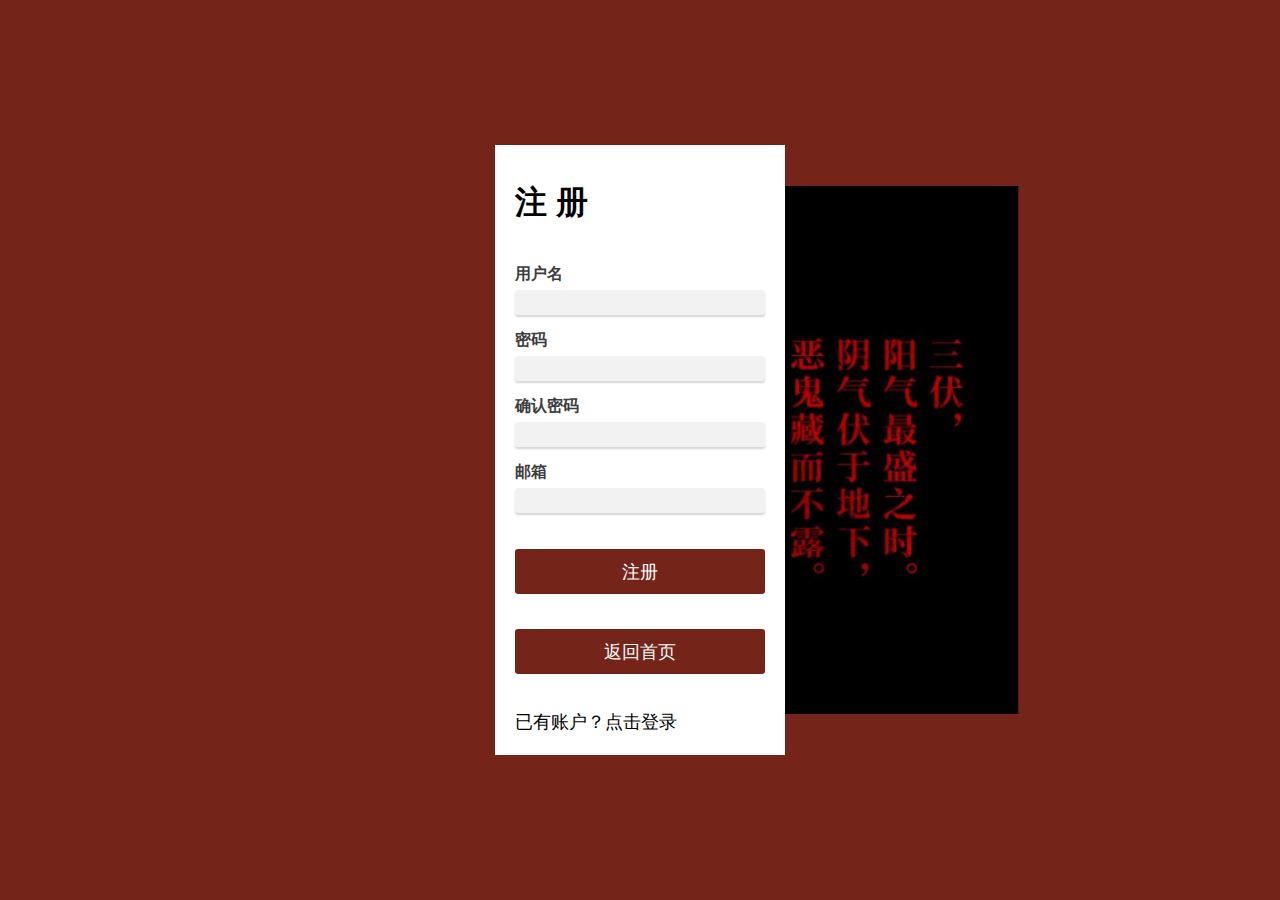
<file: 登录.html>
<!DOCTYPE html>
<html lang="en">
<head>
    <meta charset="UTF-8">
    <title>欢迎加入三伏！</title>
    <link rel="stylesheet" href="css/login.css">
    <link rel="apple-touch-icon" sizes="180x180" href="./icon/apple-touch-icon.png">
    <link rel="icon" type="image/png" sizes="32x32" href="./icon/favicon-32x32.png">
    <link rel="icon" type="image/png" sizes="16x16" href="./icon/favicon-16x16.png">
    <link rel="manifest" href="./icon/site.webmanifest">
    <meta name="msapplication-TileColor" content="#da532c">
    <meta name="theme-color" content="#ffffff">

</head>
<body>
<div class="page">

    <div class="panel">
        <div class="panel_visible">
            <!--注册表单-->
            <div class="panel_content">
                <h1 class="panel_title">注 册</h1>
                <form class="form">
                    <label class="form_label" for="username">用户名</label>
                    <input class="form_input" type="text" id="username" name="username">
                    <label class="form_label" for="password">密码</label>
                    <input class="form_input " type="password" id="password" name="password">
                    <label class="form_label" for="repassword">确认密码</label>
                    <input class="form_input " type="password" id="repassword" name="repassword">
                    <label class="form_label" for="email">邮箱</label>
                    <input class="form_input" type="text" id="email" name="email">
                    <button class="form_btn" type="button" value="Submit">注册</button>
                    <button class="form_btn" type="button" onclick="window.location.href='index.html'">返回首页</button>
                    <button class="form_toggle js-formToggle" type="button">已有账户？点击登录</button>

                </form>
            </div>
            <!--登录表单-->
            <div class="panel_content panel_content-overlay js-panel_content ">
                <h1 class="panel_title">登 录</h1>
                <form class="form">
                    <label class="form_label" for="usernameIn">用户名</label>
                    <input class="form_input" type="text" id="usernameIn" name="usernameIn">
                    <label class="form_label" for="passwordIn">密码</label>
                    <input class="form_input " type="password" id="passwordIn" name="passwordIn">
                    <button class="form_btn" type="button" value="Submit">登录</button>
                    <button class="form_btn" type="button" onclick="window.location.href='index.html'">返回首页</button>
                    <br>
                    <button class="form_toggle js-formToggle" type="button">没有账户？点击注册</button>
                </form>
            </div>
        </div>
        <div class="panel_back js-imageAnimate">
            <img class="panel_img" src="./img/panel.png" style="width: 300px;height: 528px" />
        </div>
    </div>

</div>
<script src="scripts/login.js"></script>
</body>
</html>
</file>
<file: css/login.css>
body, html{
    background-image: url("../img/pic04.png");
    background-position: center;
    font-family: Ariel, sans-serif;
    width:100%;
    height:100%;
    margin:0;
    padding:0;
    display:inline-block;
}
.page{

    display:flex;
    flex-flow:row;
    flex-wrap:nowrap;
    align-items:center;
    justify-content:center;
    width:100%;
    height:100%;
    background-color: #742419;
}
.panel{

    display:inline-block;
    position:relative;
}

.panel_visible{

    position:relative;

    overflow: hidden;
}
.panel_title{

    margin-top: .5em;
    margin-bottom: 1.2em;
}



.panel_content{
    padding: 20px;
    background-color: white;
    z-index:10;
    position:relative;
}
.panel_content-overlay{

    position:absolute;
    top:0;
    left:100%;
    height:100%;
}

.panel_content.animate{


    animation: movePanel 2s forwards ;
}

@keyframes movePanel{


    0%, 30%{

        transform: translateX(0%);

    }
    35%, 100%{

        transform: translateX(-100%);

    }

}
.panel_content.animateOut{


    animation: movePanelOut 2s forwards ;
}
@keyframes movePanelOut{

    0%, 30%{

        transform: translateX(-100%);

    }
    35%, 100%{

        transform: translateX(0%);

    }
}
.panel_back{

    position:absolute;
    z-index:0;
    top:50%;
    left: 0;
    width:110%;
    transform: translate(70%,-50%);
}

.panel_back.animate{


    animation: move 2s forwards ;
}

@keyframes move{

    0%{

        transform: translate(70%,-50%);
        z-index:0;
    }
    15%{

        transform: translate(140%,-50%);
        z-index:10;
    }
    75%{

        transform: translate(-120%,-50%);
        z-index:10;
    }
    100%{

        transform: translate(-50%,-50%);
        z-index:0;
    }
}
.panel_back.animateOut{

    transform: translate(-50%,-50%);
    animation: moveOut 2s forwards ;
}
@keyframes moveOut{

    0%{

        transform: translate(-50%,-50%);
        z-index:0;
    }
    15%{

        transform: translate(-120%,-50%);
        z-index:10;
    }
    75%{

        transform: translate(140%,-50%);
        z-index:10;
    }
    100%{

        transform: translate(70%,-50%);
        z-index:0;
    }



}
.panel_img{

    width:100%;
    display:block;
}

/* Form */
.form{

    box-sizing:border-box;
}
.form_label{

    display:block;
    color: #3D3D3D;
    font-weight: 600;
    margin-bottom: 5px;
}
.form_input{

    border-radius: 3px;
    background-color: #f2f2f2 ;
    box-shadow: 0px 2px 2px #D6D6D6;
    border:none;
    padding: 2%;
    margin-bottom: 15px;
    width: 250px;
    box-sizing:border-box;
    position:relative;
}
.form_input:focus{

    box-shadow: none;
    outline-color: #0f95b0;
}

.form_input::after{

    /* TODO: make this after portion work */
    content: "👁️";
    position:absolute;
    top: 0;
    left: 0;
    height: 50px;
    width: 50px;
    background-color: red;
}
.form_btn{

    margin-top: 1.2em;
    margin-bottom: 2em;
    display:block;
    width:100%;
    background-color: #742419;
    color: white;
    border:none;
    padding: .6em;
    text-transform: uppercase;
    font-weight: 500;
    font-size: 1.1em;
    border-radius: 3px;
    cursor: pointer;
}

.form_toggle{

    background-color: transparent;
    border: none;
    padding: 0;
    margin:0;
    font-size: 1.1em;
    box-sizing: border-box;
    border-bottom: 1px solid transparent;
    cursor: pointer;
}
.form_toggle:hover{

    border-bottom: 1px solid #0f95b0;
}
.form_toggle:focus{

    outline: none;
    border-bottom: 1px solid #0f95b0;
}
</file>
